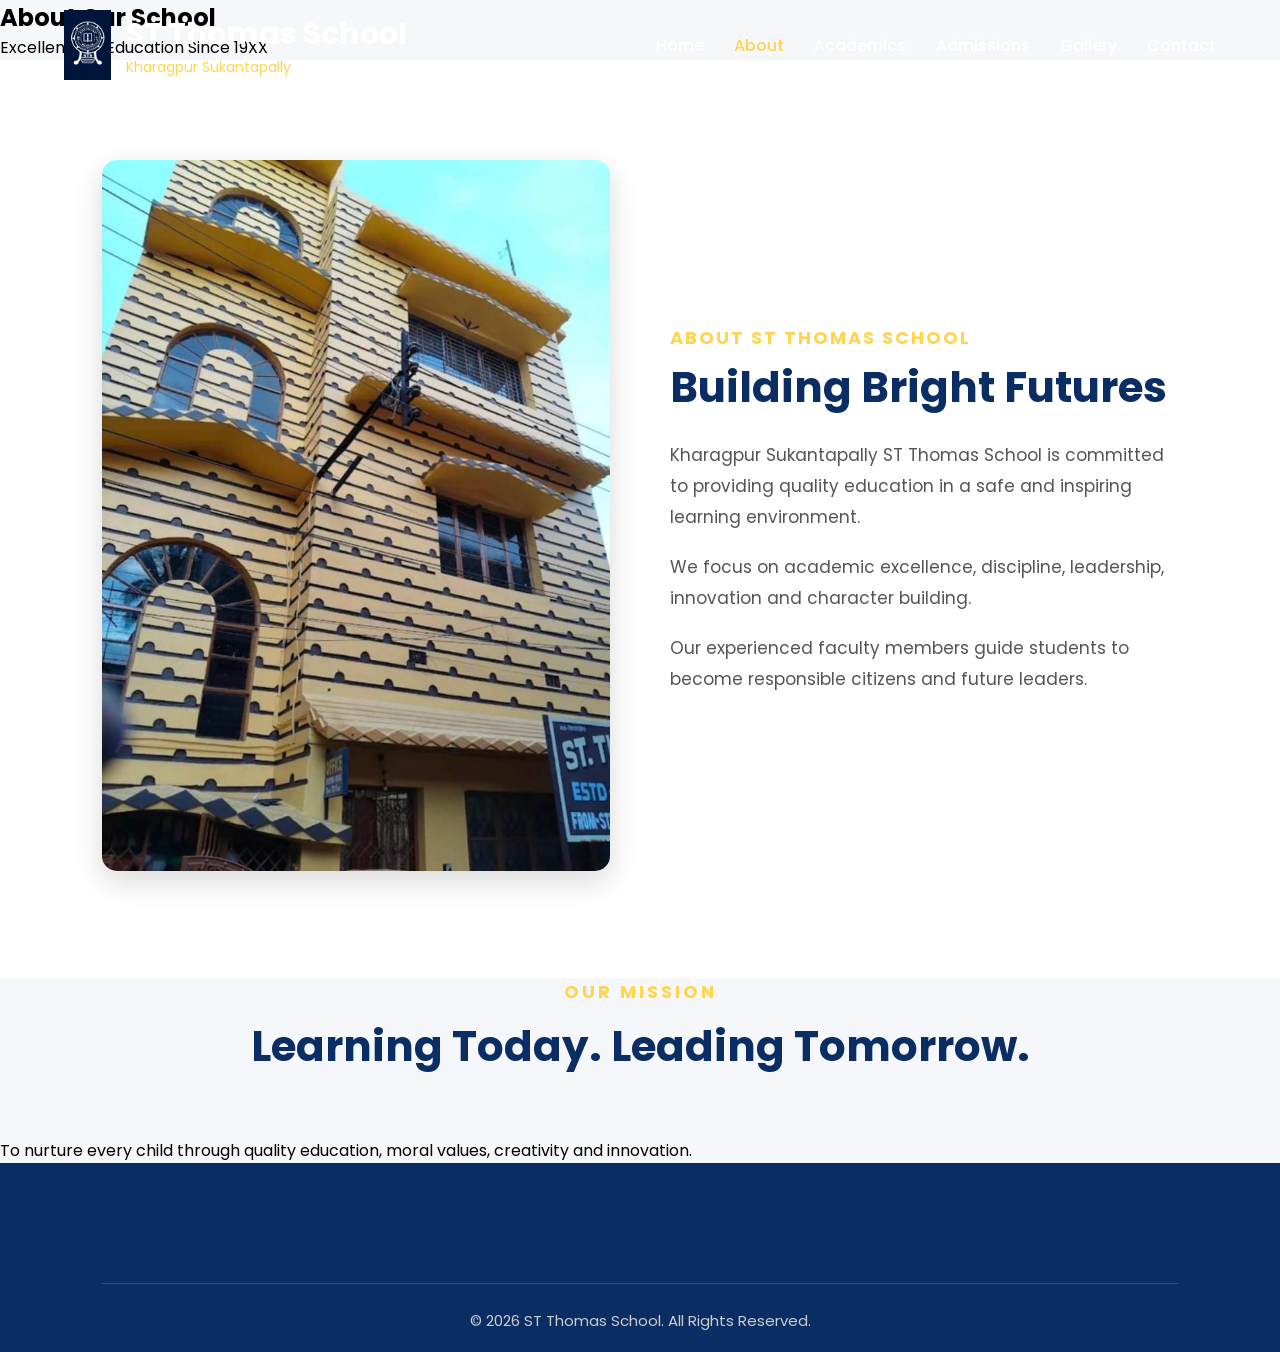
<file: about.html>
<!DOCTYPE html>
<html lang="en">

<head>

<meta charset="UTF-8">

<meta name="viewport" content="width=device-width, initial-scale=1.0">

<title>About Us | ST Thomas School</title>

<link rel="stylesheet" href="css/style.css">

<link rel="preconnect" href="https://fonts.googleapis.com">

<link rel="preconnect" href="https://fonts.gstatic.com" crossorigin>

<link href="https://fonts.googleapis.com/css2?family=Poppins:wght@300;400;500;600;700&display=swap" rel="stylesheet">

<link rel="stylesheet" href="https://cdnjs.cloudflare.com/ajax/libs/font-awesome/6.7.2/css/all.min.css">

</head>

<body>

<header>

<div class="container">

<a href="index.html" class="logo">

<img src="images/logo.png" alt="School Logo">

<div class="logo-text">

<h2>ST Thomas School</h2>

<p>Kharagpur Sukantapally</p>

</div>

</a>

<nav id="navbar">

<a href="index.html">Home</a>

<a href="about.html" class="active">About</a>

<a href="academics.html">Academics</a>

<a href="admissions.html">Admissions</a>

<a href="gallery.html">Gallery</a>

<a href="contact.html">Contact</a>

</nav>

</div>

</header>

<section class="page-banner">

<h1>About Our School</h1>

<p>Excellence in Education Since 19XX</p>

</section>

<section class="about">

<div class="about-container">

<div class="about-image">

<img src="images/about.jpg">

</div>

<div class="about-content">

<h4>ABOUT ST THOMAS SCHOOL</h4>

<h2>Building Bright Futures</h2>

<p>

Kharagpur Sukantapally ST Thomas School is committed to providing quality education in a safe and inspiring learning environment.

</p>

<p>

We focus on academic excellence, discipline, leadership, innovation and character building.

</p>

<p>

Our experienced faculty members guide students to become responsible citizens and future leaders.

</p>

</div>

</div>

</section>

<section class="mission">

<div class="section-title">

<h4>OUR MISSION</h4>

<h2>Learning Today. Leading Tomorrow.</h2>

</div>

<p>

To nurture every child through quality education, moral values, creativity and innovation.

</p>

</section>

<footer class="footer">

<div class="footer-bottom">

© 2026 ST Thomas School. All Rights Reserved.

</div>

</footer>

</body>

</html>
</file>
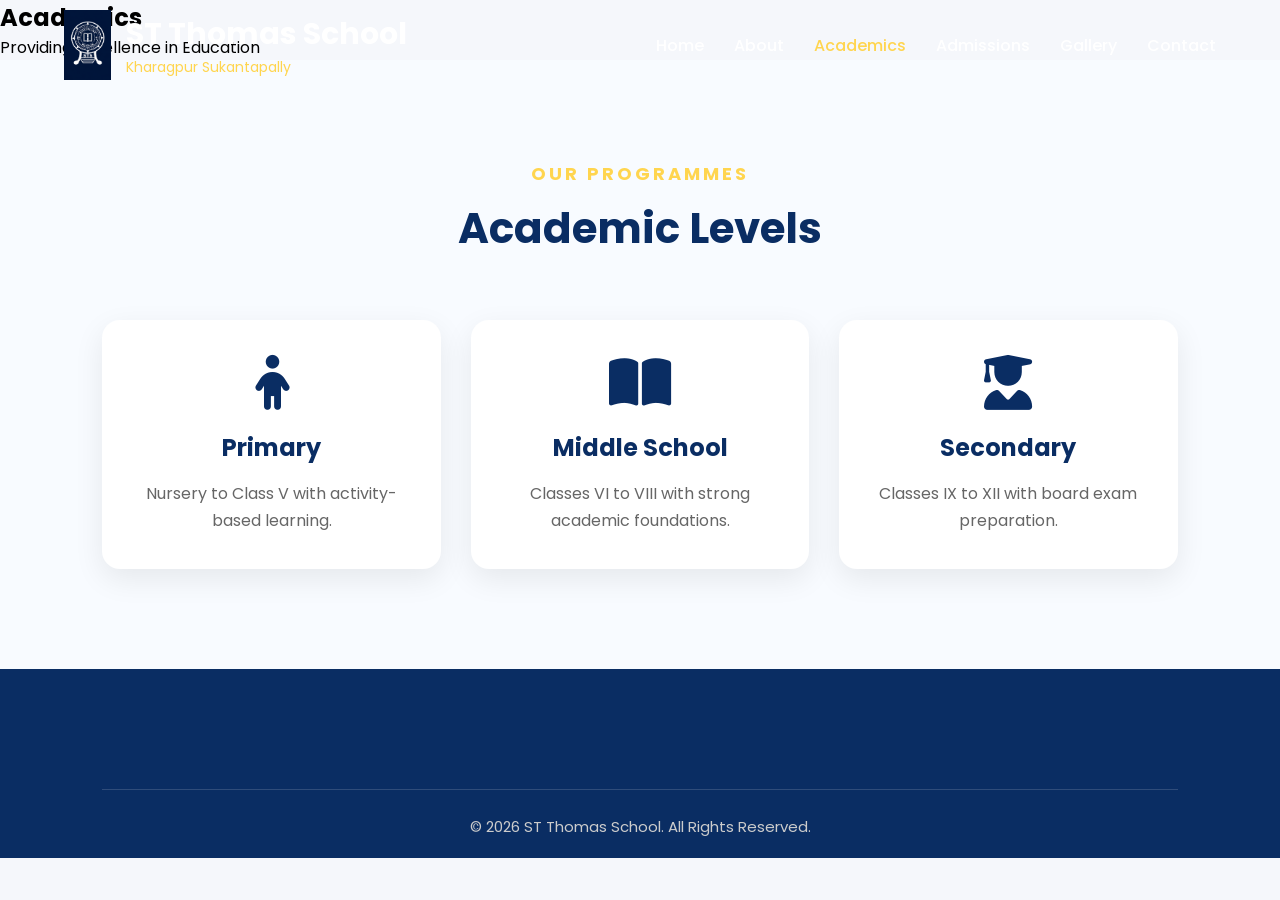
<file: academics.html>
<!DOCTYPE html>
<html lang="en">
<head>
<meta charset="UTF-8">
<meta name="viewport" content="width=device-width, initial-scale=1.0">

<title>Academics | ST Thomas School</title>

<link rel="stylesheet" href="css/style.css">

<link rel="preconnect" href="https://fonts.googleapis.com">

<link href="https://fonts.googleapis.com/css2?family=Poppins:wght@300;400;500;600;700&display=swap" rel="stylesheet">

<link rel="stylesheet" href="https://cdnjs.cloudflare.com/ajax/libs/font-awesome/6.7.2/css/all.min.css">

</head>

<body>

<header>

<div class="container">

<a href="index.html" class="logo">

<img src="images/logo.png" alt="School Logo">

<div class="logo-text">

<h2>ST Thomas School</h2>

<p>Kharagpur Sukantapally</p>

</div>

</a>

<nav id="navbar">

<a href="index.html">Home</a>

<a href="about.html">About</a>

<a href="academics.html" class="active">Academics</a>

<a href="admissions.html">Admissions</a>

<a href="gallery.html">Gallery</a>

<a href="contact.html">Contact</a>

</nav>

</div>

</header>

<section class="page-banner">

<h1>Academics</h1>

<p>Providing Excellence in Education</p>

</section>

<section class="why">

<div class="section-title">

<h4>OUR PROGRAMMES</h4>

<h2>Academic Levels</h2>

</div>

<div class="why-container">

<div class="why-card">

<i class="fas fa-child"></i>

<h3>Primary</h3>

<p>Nursery to Class V with activity-based learning.</p>

</div>

<div class="why-card">

<i class="fas fa-book-open"></i>

<h3>Middle School</h3>

<p>Classes VI to VIII with strong academic foundations.</p>

</div>

<div class="why-card">

<i class="fas fa-user-graduate"></i>

<h3>Secondary</h3>

<p>Classes IX to XII with board exam preparation.</p>

</div>

</div>

</section>

<footer class="footer">

<div class="footer-bottom">

© 2026 ST Thomas School. All Rights Reserved.

</div>

</footer>

</body>

</html>
</file>
<file: css/style.css>
*{
 margin:0;
 padding:0;
 box-sizing:border-box;
 font-family:'Poppins',sans-serif;
}
html,
body{

    width:100%;

    overflow-x:hidden;

}
body{
 background:#f5f7fb;
}
header{
position:fixed;
top:0;
left:0;
width:100%;
padding:0;
background:transparent;
transition:.4s;
z-index:1000;
}
header.scrolled{

background:#0A2D63;

box-shadow:0 10px 30px rgba(0,0,0,.18);

backdrop-filter:blur(10px);

}
.container{
 width:90%;
 max-width:1300px;
 margin:auto;
 height:90px;
 display:flex;
 justify-content:space-between;
 align-items:center;
}
.logo{
 display:flex;
 align-items:center;
 gap:15px;
 text-decoration:none;
}
.logo img{
 height:70px;
 width:auto;
}
.logo-text h2{
 color:#fff;
 font-size:30px;
}
.logo-text p{
 color:#FFD54F;
 font-size:14px;
}
#navbar{
 display:flex;
 gap:30px;
 align-items:center;
}
#navbar a{
 color:white;
 text-decoration:none;
 transition:.3s;
 font-weight:500;
}
#navbar a:hover,
#navbar .active{
 color:#FFD54F;
}
.login-btn{
 background:#FFD54F;
 color:#0A2D63 !important;
 padding:10px 25px;
 border-radius:30px;
}
#menu-toggle{
 display:none;
 color:white;
 font-size:34px;
 cursor:pointer;
}
.hero{
 height:100vh;
 background:linear-gradient(rgba(0,0,0,.55),rgba(0,0,0,.55)),url('../images/hero1.jpg');
 background-size:cover;
 background-position:center;
 display:flex;
 justify-content:center;
 align-items:center;
 text-align:center;
}
.overlay{
 color:white;
 max-width:900px;
}
.overlay h3{
 color:#FFD54F;
 letter-spacing:3px;
 margin-bottom:15px;
}
.overlay h1{
 font-size:56px;
 line-height:1.2;
 margin-bottom:20px;
}
.overlay p{
 font-size:22px;
 margin-bottom:35px;
}
.buttons{
    display:flex;
    justify-content:center;
    align-items:center;
    gap:20px;
    flex-wrap:wrap;
    width:100%;
    margin:0 auto;
}

.apply-btn,
.explore-btn{
    padding:15px 35px;
    border-radius:40px;
    text-decoration:none;
    font-weight:600;
    transition:all .35s ease;
}

.apply-btn{
    background:#FFD54F;
    color:#0A2D63;
}

.apply-btn:hover{
    transform:translateY(-4px);
    box-shadow:0 15px 35px rgba(0,0,0,.25);
}

.explore-btn{
    border:2px solid white;
    color:white;
    background:transparent;
}

.explore-btn:hover{
    background:white;
    color:#0A2D63;
    transform:translateY(-4px);
    box-shadow:0 15px 35px rgba(0,0,0,.25);
}
@media(max-width:992px){
#menu-toggle{
 display:block;
}
#navbar{
 display:none;
 position:absolute;
 top:90px;
 left:0;
 width:100%;
 background:#0A2D63;
 flex-direction:column;
 padding:20px;
}
#navbar.show{
 display:flex;
}
.logo img{
 height:55px;
}
.logo-text h2{
 font-size:20px;
}
.logo-text p{
 font-size:12px;
}
.overlay h1{
 font-size:34px;
}
.overlay p{
 font-size:18px;
}
.buttons{
    display:flex;
    flex-direction:column;
    justify-content:center;
    align-items:center;
    width:100%;
    gap:20px;
}

.apply-btn,
.explore-btn{
    width:250px;
    text-align:center;
    display:flex;
    justify-content:center;
    align-items:center;
    margin:0 auto;
}
}
/* ==========================
      ABOUT SECTION
========================== */

.about{
    padding:100px 8%;
    background:#ffffff;
}

.about-container{
    display:grid;
    grid-template-columns:1fr 1fr;
    gap:60px;
    align-items:center;
}

.about-image img{
    width:100%;
    border-radius:15px;
    box-shadow:0 10px 30px rgba(0,0,0,.15);
}

.about-content h4{
    color:#FFD54F;
    font-size:18px;
    margin-bottom:10px;
    letter-spacing:2px;
}

.about-content h2{
    font-size:42px;
    color:#0A2D63;
    margin-bottom:25px;
    line-height:1.3;
}

.about-content p{
    color:#555;
    font-size:17px;
    line-height:1.8;
    margin-bottom:20px;
}

.about-btn{
    display:inline-block;
    background:#0A2D63;
    color:white;
    padding:14px 35px;
    border-radius:30px;
    text-decoration:none;
    font-weight:600;
    transition:.3s;
}

.about-btn:hover{
    background:#FFD54F;
    color:#0A2D63;
}

@media(max-width:992px){

    .about-container{
        grid-template-columns:1fr;
    }

    .about-content{
        text-align:center;
    }

    .about-content h2{
        font-size:32px;
    }

}
/* ==========================
   WHY CHOOSE US
========================== */

.why{

    padding:100px 8%;

    background:#f8fbff;
}

.section-title{

    text-align:center;

    margin-bottom:60px;
}

.section-title h4{

    color:#FFD54F;

    letter-spacing:3px;

    font-size:18px;

    margin-bottom:10px;
}

.section-title h2{

    font-size:42px;

    color:#0A2D63;
}

.why-container{

    display:grid;

    grid-template-columns:repeat(auto-fit,minmax(260px,1fr));

    gap:30px;
}

.why-card{
    background:#fff;
    padding:35px 25px;
    border-radius:18px;
    text-align:center;
    box-shadow:0 10px 30px rgba(0,0,0,.08);
    transition:all .35s ease;
    cursor:pointer;
}

.why-card:hover{
    transform:translateY(-10px);
    box-shadow:0 20px 45px rgba(0,0,0,.15);
}
.why-card i{
    font-size:55px;
    color:#0A2D63;
    margin-bottom:20px;
    transition:.35s ease;
}

.why-card:hover i{
    transform:scale(1.15) rotate(8deg);
    color:#FFD54F;
}

.why-card h3{
    font-size:24px;
    color:#0A2D63;
    margin-bottom:15px;
}

.why-card p{
    color:#666;
    line-height:1.7;
}
@media(max-width:768px){

.section-title h2{

font-size:32px;

}

}
/* ==========================
        STATISTICS
========================== */

.stats{

    background:#0A2D63;

    padding:90px 8%;
}

.stats-container{

    display:grid;

    grid-template-columns:repeat(auto-fit,minmax(220px,1fr));

    gap:30px;
}

.stat-card{

    background:white;

    border-radius:15px;

    padding:40px;

    text-align:center;

    transition:.3s;

    box-shadow:0 10px 25px rgba(0,0,0,.2);
}

.stat-card:hover{

    transform:translateY(-10px);
}

.stat-card i{

    font-size:50px;

    color:#FFD54F;

    margin-bottom:20px;
}

.stat-card h2{

    font-size:42px;

    color:#0A2D63;

    margin-bottom:10px;
}

.stat-card p{

    font-size:18px;

    color:#555;
}
/* ==========================
      PRINCIPAL SECTION
========================== */

.principal{

    padding:100px 8%;

    background:white;
}

.principal-container{

    display:grid;

    grid-template-columns:350px 1fr;

    gap:60px;

    align-items:center;
}

.principal-image img{

    width:100%;

    border-radius:20px;

    box-shadow:0 15px 30px rgba(0,0,0,.15);
}

.principal-content h4{

    color:#FFD54F;

    letter-spacing:2px;

    margin-bottom:10px;
}

.principal-content h2{

    font-size:42px;

    color:#0A2D63;

    margin-bottom:25px;
}

.principal-content p{

    font-size:18px;

    line-height:1.9;

    color:#555;

    margin-bottom:18px;
}

.principal-content h3{

    color:#0A2D63;

    margin-top:30px;
}

@media(max-width:992px){

.principal-container{

grid-template-columns:1fr;

text-align:center;

}

.principal-image{

max-width:320px;

margin:auto;

}

.principal-content h2{

font-size:32px;

}

}
/* ==========================
        LATEST NEWS
========================== */

.news{

    padding:100px 8%;

    background:#f8fbff;
}

.news-container{

    display:grid;

    grid-template-columns:repeat(auto-fit,minmax(320px,1fr));

    gap:30px;
}

.news-card{

    background:white;

    border-radius:15px;

    padding:35px;

    box-shadow:0 10px 25px rgba(0,0,0,.08);

    transition:.3s;
}

.news-card:hover{

    transform:translateY(-10px);

    box-shadow:0 20px 35px rgba(0,0,0,.15);
}

.news-card h3{

    color:#0A2D63;

    margin-bottom:20px;

    font-size:24px;
}

.news-card p{

    color:#666;

    line-height:1.8;

    margin-bottom:25px;
}

.news-card a{

    color:#0A2D63;

    text-decoration:none;

    font-weight:600;
}

.news-card a:hover{

    color:#FFD54F;
}
/* ==========================
        GALLERY
========================== */

.gallery{

    padding:100px 8%;

    background:white;
}

.gallery-container{

    display:grid;

    grid-template-columns:repeat(auto-fit,minmax(300px,1fr));

    gap:25px;
}

.gallery-item{
    position:relative;
    overflow:hidden;
    border-radius:20px;
    cursor:pointer;
    box-shadow:0 10px 30px rgba(0,0,0,.12);
    transition:.4s ease;
}

.gallery-item:hover{
    transform:translateY(-10px);
    box-shadow:0 20px 50px rgba(0,0,0,.20);
}

.gallery-item img{
    width:100%;
    display:block;
    transition:.6s ease;
}

.gallery-item:hover img{
    transform:scale(1.12);
}

.gallery-btn{

    text-align:center;

    margin-top:50px;
}

.gallery-btn a{

    background:#0A2D63;

    color:white;

    padding:15px 40px;

    border-radius:40px;

    text-decoration:none;

    font-weight:600;

    transition:.3s;
}

.gallery-btn a:hover{

    background:#FFD54F;

    color:#0A2D63;
}
.gallery-item::after{
    content:"View Image";
    position:absolute;
    inset:0;
    background:rgba(10,45,99,.55);
    color:#fff;
    display:flex;
    justify-content:center;
    align-items:center;
    font-size:22px;
    font-weight:600;
    opacity:0;
    transition:.4s;
}

.gallery-item:hover::after{
    opacity:1;
}
/* ==========================
        FOOTER
========================== */

.footer{

    background:#0A2D63;

    color:white;

    padding:70px 8% 20px;
}

.footer-container{

    display:grid;

    grid-template-columns:repeat(auto-fit,minmax(220px,1fr));

    gap:40px;
}

.footer-logo{

width:90px;

margin-bottom:20px;

transition:.4s ease;

}

.footer-logo:hover{

transform:rotate(8deg) scale(1.08);

}

.footer-box a{

    display:block;

    margin:12px 0;

    color:#ddd;

    text-decoration:none;

    transition:all .3s ease;

}

.footer-box a:hover{

    color:#FFD54F;

    padding-left:8px;

}
.social-icons{

display:flex;

gap:15px;

margin-top:15px;

}

.social-icons a{

width:45px;

height:45px;

background:#143C77;

border-radius:50%;

display:flex;

justify-content:center;

align-items:center;

color:white;

font-size:18px;

transition:.35s;

}

.social-icons a:hover{

background:#FFD54F;

color:#0A2D63;

transform:translateY(-6px);

}
.footer-bottom{

border-top:1px solid rgba(255,255,255,.15);

margin-top:50px;

padding-top:25px;

text-align:center;

color:#ccc;

font-size:15px;

}
/* ==========================
      FACILITIES
========================== */

.facilities{

    padding:100px 8%;

    background:#ffffff;
}

.facility-container{

    display:grid;

    grid-template-columns:repeat(auto-fit,minmax(250px,1fr));

    gap:30px;
}

.facility-card{

    background:#f8fbff;

    border-radius:15px;

    padding:40px 30px;

    text-align:center;

    transition:.4s;

    box-shadow:0 10px 25px rgba(0,0,0,.08);
}

.facility-card:hover{

    transform:translateY(-10px);

    background:#0A2D63;

    color:white;
}

.facility-card i{

    font-size:50px;

    color:#FFD54F;

    margin-bottom:20px;
}

.facility-card h3{

    margin-bottom:15px;
}

.facility-card p{

    line-height:1.8;
}
/* ===============================
        STATISTICS
================================== */

.stats{

    background:#0A2D63;

    padding:90px 8%;

}

.stats-container{

    display:grid;

    grid-template-columns:repeat(auto-fit,minmax(220px,1fr));

    gap:30px;

}

.stat-card{

    background:white;

    padding:40px;

    border-radius:20px;

    text-align:center;

    transition:.35s;
}

.stat-card:hover{

    transform:translateY(-10px);

    box-shadow:0 20px 45px rgba(0,0,0,.20);

}

.stat-card i{

    font-size:50px;

    color:#FFD54F;

    margin-bottom:20px;

}

.stat-card h2{

    font-size:48px;

    color:#0A2D63;

    margin-bottom:10px;

}

.stat-card p{

    font-size:18px;

    color:#666;

}
/* ==========================
      ADMISSION CTA
========================== */

.admission-cta{

    background:linear-gradient(135deg,#0A2D63,#144B9A);

    color:white;

    text-align:center;

    padding:80px 8%;
}

.cta-content{

    max-width:900px;

    margin:auto;
}

.cta-content h2{

    font-size:42px;

    margin-bottom:20px;
}

.cta-content p{

    font-size:18px;

    line-height:1.8;

    margin-bottom:35px;
}

.cta-buttons{

    display:flex;

    justify-content:center;

    gap:20px;

    flex-wrap:wrap;
}

.cta-btn{

    background:#FFD54F;

    color:#0A2D63;

    padding:15px 35px;

    text-decoration:none;

    border-radius:40px;

    font-weight:700;

    transition:.3s;
}

.cta-btn:hover{

    background:white;
}

.cta-btn-outline{

    border:2px solid white;

    color:white;

    padding:15px 35px;

    text-decoration:none;

    border-radius:40px;

    transition:.3s;
}

.cta-btn-outline:hover{

    background:white;

    color:#0A2D63;
}

@media(max-width:768px){

    .cta-content h2{

        font-size:30px;
    }

    .cta-content p{

        font-size:16px;
    }

    .cta-buttons{

        flex-direction:column;

        align-items:center;
    }

    .cta-btn,
    .cta-btn-outline{

        width:250px;

        text-align:center;
    }

}

/* ===============================
   PREMIUM CARD HOVER EFFECT
================================= */

.why-card,
.facility-card,
.news-card{
    transition: all .35s ease;
    cursor: pointer;
}

.why-card:hover,
.facility-card:hover,
.news-card:hover{
    transform: translateY(-12px);
    box-shadow: 0 20px 45px rgba(0,0,0,.15);
}
.gallery-item{
    overflow:hidden;
    border-radius:18px;
}

.gallery-item img{
    transition:transform .5s ease;
}

.gallery-item:hover img{
    transform:scale(1.08);
}
/* ===================================
        BACK TO TOP BUTTON
=================================== */

#backToTop{

position:fixed;

right:30px;

bottom:30px;

width:55px;

height:55px;

border:none;

border-radius:50%;

background:#FFD54F;

color:#0A2D63;

font-size:22px;

cursor:pointer;

display:flex;

justify-content:center;

align-items:center;

box-shadow:0 12px 30px rgba(0,0,0,.25);

opacity:0;

visibility:hidden;

transition:.35s;

z-index:999;

}

#backToTop.show{

opacity:1;

visibility:visible;

}

#backToTop:hover{

transform:translateY(-6px);

background:white;

}
/* ===================================
            LOADING SCREEN
=================================== */

#loader{

position:fixed;

top:0;

left:0;

width:100%;

height:100%;

background:#0A2D63;

display:flex;

justify-content:center;

align-items:center;

z-index:99999;

transition:opacity .8s ease, visibility .8s;

}

.loader-content{

text-align:center;

color:white;

}

.loader-content img{

width:110px;

margin-bottom:20px;

animation:logoFloat 2s infinite ease-in-out;

}

.loader-content h2{

font-size:34px;

margin-bottom:10px;

color:#FFD54F;

}

.loader-content p{

margin-bottom:25px;

letter-spacing:2px;

}

.loading-bar{

width:260px;

height:8px;

background:rgba(255,255,255,.2);

border-radius:50px;

overflow:hidden;

}

.loading-bar span{

display:block;

height:100%;

width:0;

background:#FFD54F;

animation:loading 2.5s linear forwards;

}

@keyframes loading{

0%{width:0;}

100%{width:100%;}

}

@keyframes logoFloat{

0%,100%{

transform:translateY(0);

}

50%{

transform:translateY(-10px);

}

}

.loader-hide{

opacity:0;

visibility:hidden;

}
/* ===================================
        SCROLL PROGRESS BAR
=================================== */

#progress-bar{

position:fixed;

top:0;

left:0;

width:0%;

height:5px;

background:linear-gradient(90deg,#FFD54F,#ffb300);

z-index:999999;

transition:width .15s linear;

box-shadow:0 0 10px rgba(255,213,79,.6);

}
/* ===============================
        GALLERY LIGHTBOX
================================= */

#lightbox{

position:fixed;

top:0;
left:0;

width:100%;
height:100%;

background:rgba(0,0,0,.9);

display:flex;
justify-content:center;
align-items:center;

opacity:0;
visibility:hidden;

transition:.35s;

z-index:999999;

}

#lightbox.show{

opacity:1;
visibility:visible;

}

#lightbox img{

max-width:90%;
max-height:85%;

border-radius:15px;

box-shadow:0 20px 50px rgba(0,0,0,.4);

}

#close-lightbox{

position:absolute;

top:30px;
right:40px;

font-size:45px;

color:white;

cursor:pointer;

transition:.3s;

}

#close-lightbox:hover{

color:#FFD54F;

}

/* ===============================
   FLOATING BUTTONS
================================= */

/* WhatsApp */

.whatsapp-float{

    position:fixed;

    right:25px;

    bottom:100px;

    width:60px;

    height:60px;

    background:#25D366;

    color:white;

    border-radius:50%;

    display:flex;

    justify-content:center;

    align-items:center;

    text-decoration:none;

    font-size:30px;

    box-shadow:0 8px 20px rgba(0,0,0,.25);

    z-index:999;

    transition:all .3s ease;

}

.whatsapp-float:hover{

    transform:scale(1.1);

}

/* Back To Top */

.back-to-top{

    position:fixed;

    right:25px;

    bottom:25px;

    width:60px;

    height:60px;

    background:#FFD54F;

    color:#0A2D63;

    border:none;

    border-radius:50%;

    display:flex;

    justify-content:center;

    align-items:center;

    font-size:28px;

    cursor:pointer;

    box-shadow:0 8px 25px rgba(0,0,0,.25);

    z-index:9999;

    transition:.3s;

    opacity:0;

    visibility:hidden;

}

.back-to-top.show{

    opacity:1;

    visibility:visible;

}

.back-to-top:hover{

    transform:translateY(-5px);

    background:#ffca28;

}

/* Floating Animation */

@keyframes floatBtn{

    0%,100%{

        transform:translateY(0);

    }

    50%{

        transform:translateY(-6px);

    }

}
/* ==========================================
        MOBILE RESPONSIVE FIX
========================================== */

@media screen and (max-width:768px){

    .container{
        width:100%;
        padding:0 18px;
    }

    .hero{
    min-height:100svh;
    min-height:100dvh;
    min-height:100vh;

    display:flex;
    justify-content:center;
    align-items:center;
    text-align:center;

    background-size:cover;
    background-position:center;
}

    .overlay{
        width:100%;
        max-width:100%;
    }

    .overlay h1{
        font-size:44px;
        line-height:1.2;
    }

    .overlay p{
        font-size:20px;
    }

    .about,
    .why,
    .stats,
    .principal,
    .news,
    .gallery,
    .facilities,
    .admission-cta,
    .footer{

        padding-left:20px;
        padding-right:20px;

    }

    img{
        max-width:100%;
        height:auto;
    }

}
</file>
